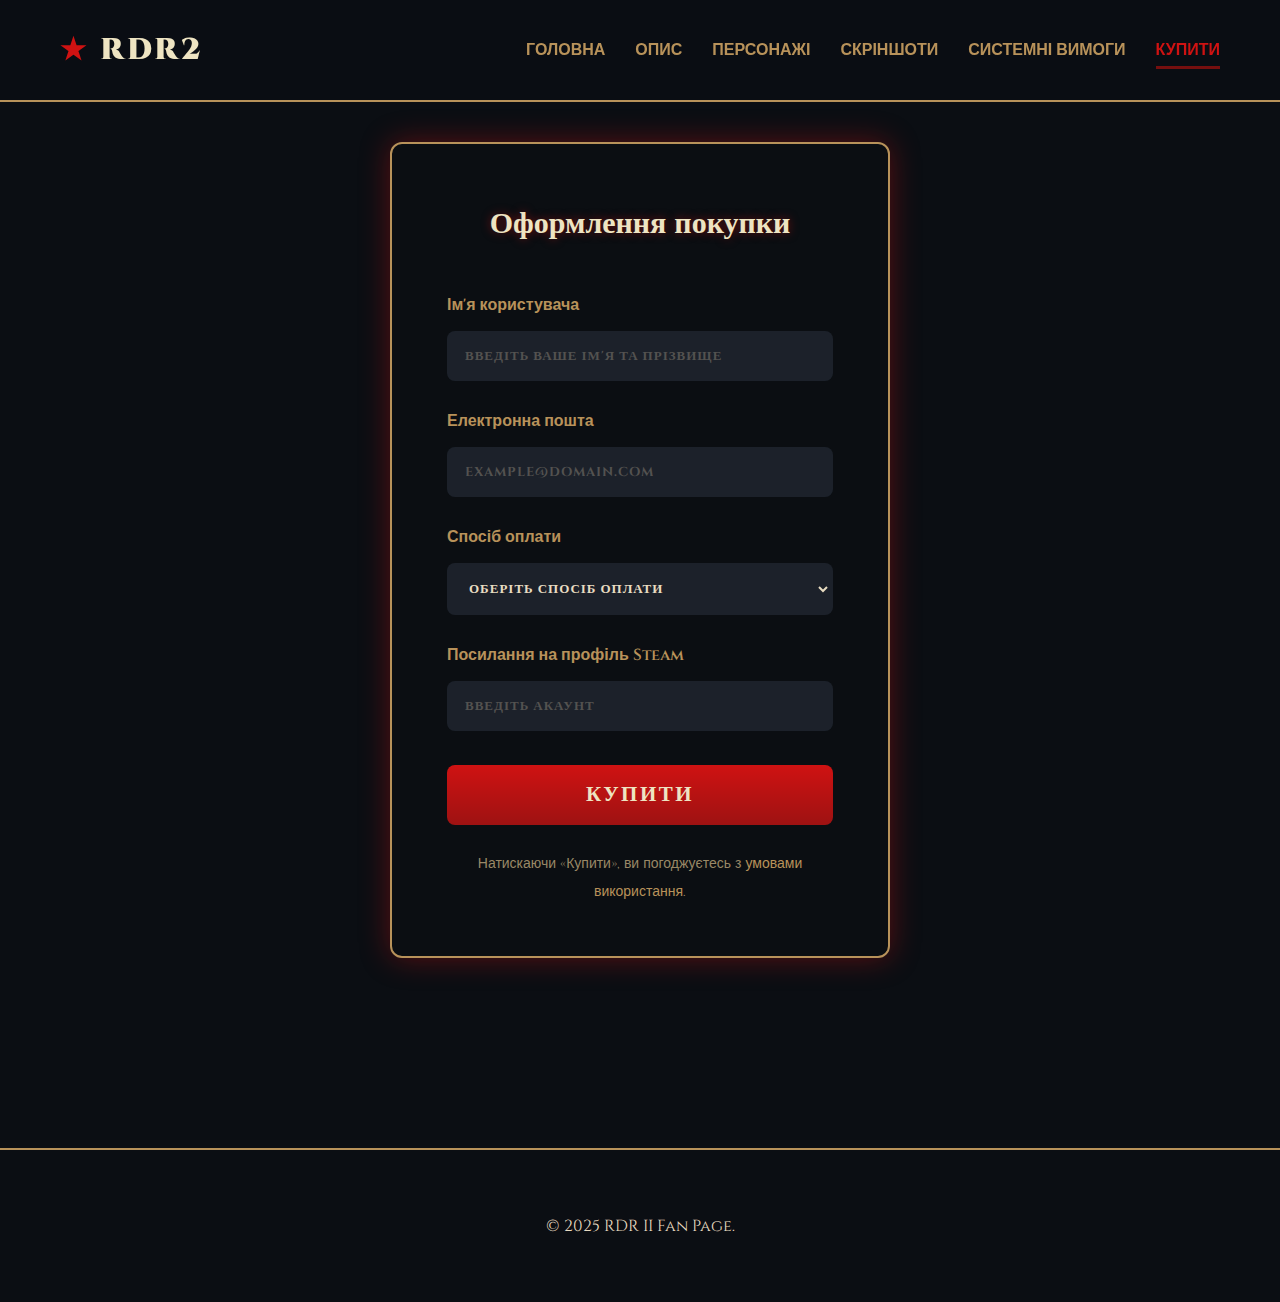
<file: form.html>
<!DOCTYPE html>
<html lang="uk">
<head>
    <meta charset="UTF-8">
    <meta name="viewport" content="width=device-width, initial-scale=1.0">
    <title>Оформлення покупки — RDR2</title>

    <link href="https://fonts.googleapis.com/css2?family=Cinzel:wght@400;700;900&display=swap" rel="stylesheet">

    <link rel="stylesheet" href="styles.css">
</head>
<body>
    <header>
        <div class="container header-inner">
            <div class="logo">RDR2</div>
            <nav>
                <ul>
                   <li><a href="index.html">Головна</a></li>
                    <li><a href="description.html">Опис</a></li>
                    <li><a href="characters.html">Персонажі</a></li>
                    <li><a href="screenshots.html">Скріншоти</a></li>
                    <li><a href="system.html">Системні вимоги</a></li>
                    <li><a href="form.html" class="active">Купити</a></li>
                </ul>
            </nav>
        </div>
    </header>

    <section class="purchase-section">
        <div class="purchase-form-container">
            <h1 class="form-title">Оформлення покупки</h1>
            
            <form class="purchase-form" action="#" method="POST">
                <div class="form-group">
                    <label for="username">Ім'я користувача</label>
                    <input type="text" id="username" name="username" placeholder="Введіть ваше ім'я та прізвище" required>
                </div>

                <div class="form-group">
                    <label for="email">Електронна пошта</label>
                    <input type="email" id="email" name="email" placeholder="example@domain.com" required>
                </div>

                <div class="form-group">
                    <label for="payment">Спосіб оплати</label>
                    <select id="payment" name="payment" required>
                        <option value="" disabled selected>Оберіть спосіб оплати</option>
                        <option value="monobank">Monobank</option>
                        <option value="privatbank">PrivatBank</option>
                        <option value="paypal">PayPal</option>
                        <option value="visa">Visa / Mastercard</option>
                    </select>
                </div>

                <div class="form-group">
                    <label for="steam">Посилання на профіль Steam</label>
                    <input type="text" id="steam" name="steam" placeholder="Введіть акаунт" required>
                </div>

                <button type="submit" class="submit-btn">Купити</button>
            </form>

            <p class="form-footer">
                Натискаючи «Купити», ви погоджуєтесь з <a href="https://store.steampowered.com/app/1174180/Red_Dead_Redemption_2/">умовами використання</a>.
            </p>
        </div>
    </section>
 <footer>
        <div class="container footer-inner">
            <div>© 2025 RDR II Fan Page.</div>
        </div>
    </footer>
</body>
</html>
</file>
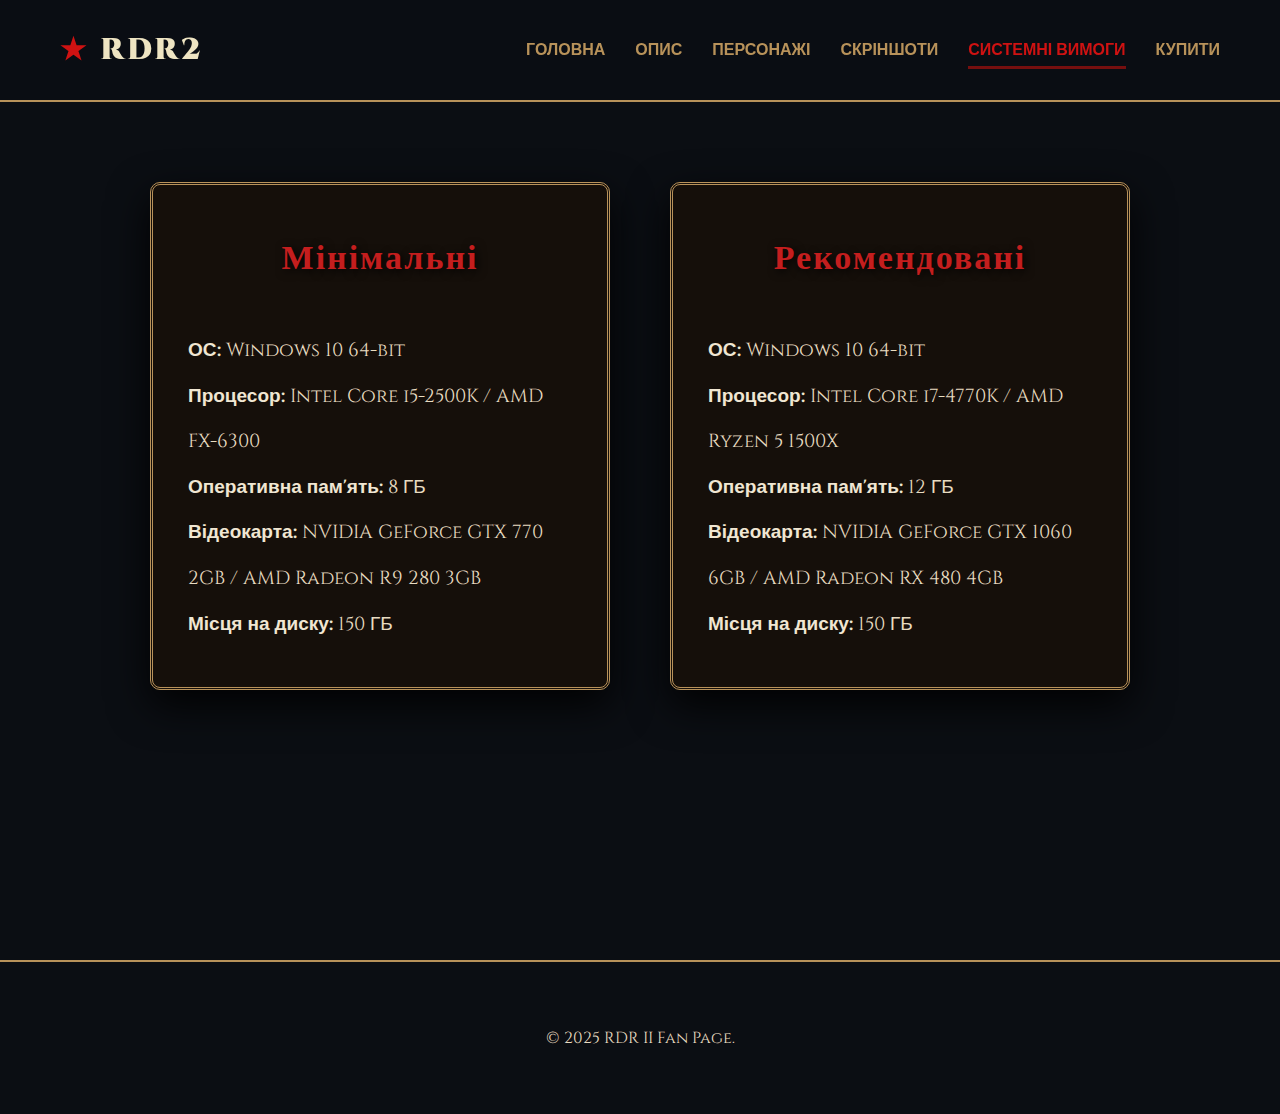
<file: system.html>
<!DOCTYPE html>
<html lang="uk">
<head>
  <meta charset="UTF-8" />
  <meta name="viewport" content="width=device-width, initial-scale=1.0"/>
  <title>RDR2 Fan Page</title>
  <link rel="stylesheet" href="styles.css" />
  <link href="https://fonts.googleapis.com/css2?family=Cinzel:wght@400;700;900&display=swap" rel="stylesheet">
</head>
<body>

  <header>
        <div class="container header-inner">
            <div class="logo">RDR2</div>
            <nav>
                <ul>
                    <li><a href="index.html">Головна</a></li>
                    <li><a href="description.html">Опис</a></li>
                    <li><a href="characters.html">Персонажі</a></li>
                    <li><a href="screenshots.html">Скріншоти</a></li>
                    <li><a href="system.html" class="active">Системні вимоги</a></li>
                    <li><a href="form.html">Купити</a></li>
                </ul>
            </nav>
        </div>
    </header>

<div class="main-container">
    <div class="cards">
        <h2 class="cards-title">Мінімальні</h2>
        <div class="specs">
            <p><strong>ОС:</strong> Windows 10 64-bit</p>
            <p><strong>Процесор:</strong> Intel Core i5-2500K / AMD FX-6300</p>
            <p><strong>Оперативна пам'ять:</strong> 8 ГБ</p>
            <p><strong>Відеокарта:</strong> NVIDIA GeForce GTX 770 2GB / AMD Radeon R9 280 3GB</p>
            <p><strong>Місця на диску:</strong> 150 ГБ</p>
        </div>
    </div>
    
    <div class="cards">
        <h2 class="cards-title">Рекомендовані</h2>
        <div class="specs">
            <p><strong>ОС:</strong> Windows 10 64-bit</p>
            <p><strong>Процесор:</strong> Intel Core i7-4770K / AMD Ryzen 5 1500X</p>
            <p><strong>Оперативна пам'ять:</strong> 12 ГБ</p>
            <p><strong>Відеокарта:</strong> NVIDIA GeForce GTX 1060 6GB / AMD Radeon RX 480 4GB</p>
            <p><strong>Місця на диску:</strong> 150 ГБ</p>
        </div>
    </div>
</div>

   <footer>
        <div class="container footer-inner">
            <div>© 2025 RDR II Fan Page.</div>
        </div>
    </footer>

</body>
</html>
</file>
<file: styles.css>
*, *::before, *::after {
    box-sizing: border-box;
    margin: 0;
    padding: 0;
}

    body {
        font-family: 'Cinzel', 'Arial', serif;
        background: #0b0e13 url(https://media.istockphoto.com/id/1132771864/ru/%D1%84%D0%BE%D1%82%D0%BE/%D1%82%D0%B5%D0%BC%D0%BD%D0%BE-%D0%BA%D1%80%D0%B0%D1%81%D0%BD%D1%8B%D0%B9-%D1%88%D0%B5%D1%80%D0%BE%D1%85%D0%BE%D0%B2%D0%B0%D1%82%D1%8B%D0%B9-%D1%84%D0%BE%D0%BD-%D0%B8%D0%BB%D0%B8-%D1%82%D0%B5%D0%BA%D1%81%D1%82%D1%83%D1%80%D0%B0.jpg?s=612x612&w=0&k=20&c=2eRFddGue4yna3NZ-e5-MQ2ZUgcH14Y3_4kWRAP8ckQ=) center top / cover no-repeat fixed;
        color: #e8dcc1;
        line-height: 2.0;
        min-height: 100vh;
        display: flex;
        flex-direction: column;
    }

    a { 
        color: #b8925a; 
        text-decoration: none; 
    }
    a:hover { 
        color: #9e1212; 
    }

    .container {
        width: 100%;
        max-width: 1200px;
        margin: 0 auto;
        padding: 0 20px;
    }

    header {
        background: rgba(11, 14, 19, 0.95);
        position: sticky;
        top: 0;
        z-index: 1000;
        border-bottom: 2px solid #b8925a;
    }

    .header-inner {
        display: flex;
        justify-content: space-between;
        align-items: center;
        padding: 20px;
    }

    .logo {
        font-size: 30px;
        font-weight: 900;
        letter-spacing: 3px;
        color: #eee4c2;
    }
    .logo::before {
        content: "★";
        margin-right: 10px;
        color:#cf1212;
    }

    nav ul {
        display: flex;
        gap: 30px;
        list-style: none;
    }

    nav a {
        font-weight: 700;
        text-transform: uppercase;
        position: relative;
        padding: 8px 0;
        transition: color 0.3s ease;
    }
    nav a.active {
        color: #cf1212 !important; 
    }
    nav a.active::after {
        content: '';
        position: absolute;
        width: 100%;
        height: 3px;
        background: #760f0f;
        bottom: 0;
        left: 0;
    }
    nav a:hover {
        color: #9e1212;
    }
    nav a:hover::after {
        content: '';
        position: absolute;
        width: 100%;
        height: 3px;
        background: #9e1212;
        bottom: 0;
        left: 0;
    }

    .gallery {
        display: grid;
        grid-template-columns: repeat(auto-fit, minmax(280px, 1fr));
        gap: 20px;
    }

    .card {
        position: relative;
        overflow: hidden;
        border: 1px solid #b8925a;
    }
    .card img {
        width: 100%;
        display: block;
        transition: transform 0.5s ease;
    }
    .card:hover img {
        transform: scale(1.1);
    }
    .card::before {
        content: '';
        position: absolute;
        inset: 0;
        background: linear-gradient(transparent, #0b0e13);
        opacity: 0;
        transition: opacity 0.4s;
    }
    .card:hover::before {
        opacity: 0.8;
    }
    .card-caption {
        position: absolute;
        bottom: 20px;
        left: 20px;
        color: #fff;
        font-size: 1.4rem;
        font-weight: 700;
        opacity: 0;
        transform: translateY(20px);
        transition: all 0.4s;
    }
    .card:hover .card-caption {
        opacity: 1;
        transform: translateY(0);
    }

    .form-footer {
            text-align: center;
            margin-top: 25px;
            font-size: 14px;
            color: #998866;
        }
    footer {
        background: rgba(11, 14, 19, 0.98);
        border-top: 2px solid #b8925a;
        padding: 40px 0;
        margin-top: 150px;
    }
    .footer-inner {
        display: flex;
        flex-direction: column;
        align-items: center;
        justify-content: center;
        text-align: center;
        gap: 15px;
        padding: 20px 0;
    }

    @media (max-width: 1024px) {
        .hero-logo { width: 380px; }
    }
    @media (max-width: 768px) {
        nav ul { gap: 15px; font-size: 0.9rem; }
        .hero p { font-size: 1.1rem; }
        .gallery { grid-template-columns: 1fr; }
    }
    @media (max-width: 480px) {
        .header-inner { flex-direction: column; gap: 15px; }
        .logo { font-size: 1.8rem; }
        nav ul { flex-wrap: wrap; justify-content: center; }
    }

    /* ОПИС */

    .main-wrapper {
        flex: 1;
        padding: 40px 20px;
        display: flex;
        justify-content: center;
    }


    main {
            flex: 1;
            min-width: 300px;
            max-width: 1200px;
            background: rgba(11, 14, 19, 0.85);
            padding: 30px;
            border: 1px solid #b8925a;
        }


    .hero {
            max-width: 1200px;
            text-align: center;
            margin-bottom: 20px;
        }
        .hero h1 {
            font-size: 4rem;
            text-shadow: 3px 3px 10px #000;
            margin-bottom: 20px;
            line-height: 0.85;
            letter-spacing: 2px;
        }
        .hero p {
            color: #eee4c2;
            font-size: 1.3rem;
            max-width: 1600px;
            margin: 0 auto 30px;
        }
        .hero-logo {
            display: block;
            margin: 0 auto 25px auto;
            width: 450px;
            max-width: 90%;
            height: auto;
            filter: drop-shadow(0 4px 8px rgba(0, 0, 0, 0.6));
        }


    .btn {
        display: inline-block;
        background: #b8925a;
        color: #0b0e13;
        padding: 16px 40px;
        font-weight: 900;
        text-transform: uppercase;
        border: 2px solid #b8925a;
        transition: all 0.4s ease;
    }
    .btn:hover {
        background: transparent;
        color: #b8925a;
        transform: scale(1.07);
    }


    @media (max-width: 900px) {
            .main-wrapper {flex-direction: column; align-items: center; gap: 20px; padding: 15px;}
            aside {width: 100%; max-width: 400px; top: 0; position: static; align-self: center;}
            main {width: 100%; max-width: 700px;}
        }
        @media (max-width: 1024px) {
            .main-wrapper {flex-direction: column;}
            aside {width: 100%; position: static;}
            .hero h1 {font-size: 3rem; }
        }
        @media (max-width: 768px) {
            nav ul {gap: 15px; font-size: 0.9rem;}
            .hero h1 {font-size: 2.5rem; }
            .hero p {font-size: 1.1rem; }
            .gallery {grid-template-columns: 1fr;}
        }
        @media (max-width: 480px) {
            .header-inner {flex-direction: column; gap: 15px;}
            .logo { font-size: 1.8rem; }
            nav ul { flex-wrap: wrap; justify-content: center; }
            .footer-inner {flex-direction: column; text-align: center;}
        }

        /* The Van der Linde gang */

    .gallery {
        padding: 100px 20px;
        max-width: 1400px;
        margin: 0 auto;
        display: grid;
        grid-template-columns: repeat(auto-fit, minmax(300px, 1fr));
        gap: 60px;
        justify-items: center;
    }

    .character {
        position: relative;
        width: 100%;
        max-width: 380px;
        aspect-ratio: 3 / 4.3;
        border: 5px solid #8B0000;
        border-radius: 12px;
        overflow: hidden;
        box-shadow: 0 25px 50px rgba(0,0,0,0.9);
        transition: transform 0.4s ease;
    }

    .character:hover {
        transform: translateY(-25px);
    }

    .character img {
        width: 100%;
        height: 100%;
        object-fit: cover;
    }

    .overlay {
        position: absolute;
        bottom: 0; left: 0; right: 0;
        padding: 100px 20px 30px;
        background: linear-gradient(transparent, rgba(139,0,0,0.98));
        text-align: center;
        font-size: clamp(26px, 6vw, 38px);
        font-weight: 900;
        text-transform: uppercase;
        letter-spacing: 5px;
        color: #fff;
        text-shadow: 4px 4px 12px #000;
        opacity: 0;
        transition: opacity 0.5s ease;
    }

    .character:hover .overlay { opacity: 1; }


    @media (max-width: 768px) {
        .gallery {padding: 80px 15px; gap: 50px; grid-template-columns: 1fr;}
        .character {max-width: 340px;}
    }

    /* СКРІНШОТИ */

    .gallery {
        display: grid;
        grid-template-columns: repeat(auto-fit, minmax(280px, 1fr));
        gap: 30px;
        max-width: 1400px;
        margin: 0 auto;
        padding: 50px;
    }

    .gallery .card {
        display: block;
        cursor: zoom-in;
    }

    .card {
        position: relative;
        overflow: hidden;
        border-radius: 14px;
        background: #1a1a1a;
        box-shadow: 0 8px 20px rgba(0, 0, 0, 0.7);
        transition: transform 0.3s ease;
    }
    .card img {
        width: 100%;
        height: 200px;
        object-fit: cover;
        border: 2px solid #b8925a;
        border-radius: 12px;
        background: #8b1e1e;
        transition: transform 0.4s ease, box-shadow 0.4s ease, border-color 0.4s ease;
        box-shadow: 0 4px 15px rgba(0, 0, 0, 0.6);
    }
    .card:hover img {
        transform: scale(1.15);
        border-color: #cf1212;
        box-shadow: 0 0 25px rgba(207, 18, 18, 0.6);
    }
    .card::before {
        content: '';
        position: absolute;
        inset: 0;
        opacity: 0;
        transition: opacity 0.3s;
    }
    .card:hover::before {
        opacity: 0.8;
    }
    .card-caption {
        position: absolute;
        bottom: 20px;
        left: 20px;
        color: #fff;
        font-size: 1.4rem;
        font-weight: 700;
        opacity: 0;
        transform: translateY(20px);
        transition: all 0.4s;
    }
    .card:hover .card-caption {
        opacity: 1;
        transform: translateY(0);
    }


    .lightbox-target {
        position: fixed;
        top: -100%;
        left: 0;
        width: 100%;
        height: 100%;
        background: rgba(0,0,0,0.96);
        display: flex;
        align-items: center;
        justify-content: center;
        opacity: 0;
        transition: opacity .4s ease;
        z-index: 9999;
        pointer-events: none;
    }

    .lightbox-target:target {
        opacity: 1;
        top: 0;
        bottom: 0;
        pointer-events: auto;
    }

    .lightbox-target img {
        max-width: 90%;
        max-height: 90vh;
        border: 5px solid #b8925a;
        border-radius: 6px;
        box-shadow: 0 0 50px rgba(184,146,90,0.7);
        animation: zoom .5s ease;
    }

@keyframes zoom {
    from { transform: scale(0.6); }
    to   { transform: scale(1); }
    }

    .close-link {
        position: absolute;
        top: 30px;
        right: 40px;
        font-size: 60px;
        color: #b8925a;
        text-decoration: none;
        line-height: 1;
    }
    .close-link:hover {
        color: #cf1212;
    }

    .lightbox-target {
        padding: 40px;
    }
    .lightbox-target a.close-link::before {
        content: "×";
    }
    @media (max-width: 1024px) {
        .hero-logo {width: 380px;}
    }
    @media (max-width: 768px) {
        nav ul {gap: 15px; font-size: 0.9rem;}
        .hero p {font-size: 1.1rem;}
        .gallery {grid-template-columns: 1fr;}
    }
    @media (max-width: 480px) {
        .header-inner {flex-direction: column; gap: 15px;}
        .logo {font-size: 1.8rem;}
        nav ul {flex-wrap: wrap; justify-content: center;}
    }
    
    /* СИСТЕМНІ ВИМОГИ */
    .main-container {
        max-width: 1200px;
        margin: 80px auto 120px;
        padding: 0 20px;
        display: flex;
        flex-wrap: wrap;
        justify-content: center;
        gap: 60px;
        flex: 1;
}

.cards {
    background: rgba(22, 16, 10, 0.96);
    border: 3px double #b8925a;
    border-radius: 10px;
    padding: 40px 35px;
    width: 460px;
    max-width: 100%;
    box-shadow: 0 15px 40px rgba(0,0,0,0.9);
    transition: all 0.4s ease;
    position: relative;
}

.cards::before {
    content: '';
    position: absolute;
    top: 0;
    left: 0;
    right: 0;
    bottom: 0;
    background: inherit;
    border-radius: inherit;
    padding: 3px;
    mask: linear-gradient(#fff 0 0) content-box, linear-gradient(#fff 0 0);
    mask-composite: xor;
    -webkit-mask-composite: xor;
    z-index: -1;
}

.cards:hover {
    transform: translateY(-15px);
    box-shadow: 0 30px 60px rgba(0,0,0,0.95);
}

.cards-title {
    text-align: center;
    font-family: 'Cinzel', serif;
    font-size: 34px;
    font-weight: 700;
    color: #c41e1e;
    text-shadow: 2px 2px 10px #000;
    margin-bottom: 35px;
    letter-spacing: 2px;
}

.specs p {
    font-size: 19px;
    line-height: 2.4;
}

.specs strong { 
    color: #f0e6d2; 
}
.specs .old {
    color: #c41e1e;
    text-decoration: underline;
    text-decoration-color: #8b1e1e;
    text-underline-offset: 5px;
}
@media (max-width: 1024px) {
    .header-inner { 
        padding: 0 20px; 
    }
    nav ul { 
        gap: 40px; 
    }
    nav a { 
        font-size: 14.5px; 
    }
    .logo { 
        font-size: 36px; 
    }
    .logo::before { 
        font-size: 40px; 
    }
}

@media (max-width: 768px) {
    header {padding: 16px 0 22px; }
    .logo { 
        font-size: 32px; 
    }
    .logo::before { 
        font-size: 36px; 
        margin-right: 12px; 
    }
    nav ul { 
        gap: 32px; 
    }
    nav a { 
        font-size: 14px; 
        letter-spacing: 1.5px; 
    }
    .main-container {
        margin: 60px auto 100px;
        gap: 40px;
    }
    .cards {
        width: 100%;
        max-width: 500px;
    }
}

@media (max-width: 480px) {
    header { 
        padding: 14px 0 20px; 
    }
    .logo { 
        font-size: 28px; 
    }
    .logo::before { 
        font-size: 32px; 
        margin-right: 10px; 
    }
    nav ul {
        gap: 20px;
        flex-wrap: wrap;
    }
    nav a {
        font-size: 13px;
        letter-spacing: 1.2px;
    }
    .main-container {
        margin: 40px auto 80px;
        gap: 30px;
    }
    .cards {
        padding: 30px 25px;
    }
    .cards-title {
        font-size: 28px;
    }
}
/* КУПИТИ */

.purchase-section {
        flex: 1;
        display: flex;
        justify-content: center;
        align-items: center;
        padding: 40px 20px;
    }
    .purchase-form-container {
        background: rgba(11, 14, 19, 0.97);
        padding: 50px 55px;
        border-radius: 12px;
        border: 2px solid #b8925a;
        box-shadow: 0 0 30px rgba(207, 18, 18, 0.4);
        max-width: 500px;
        width: 100%;
    }
    .form-title {
        font-size: 30px;
        text-align: center;
        margin-bottom: 35px;
        color: #eee4c2;
        font-family: 'Cinzel', serif; 
        text-shadow: 0 0 10px rgba(207, 18, 18, 0.5);
    }
    .form-group { margin-bottom: 24px; }

    label {
        display: block;
        margin-bottom: 10px;
        font-weight: 600;
        color: #b8925a;
        font-size: 16px;
    }
    input,
    select {
        width: 100%;
        padding: 14px 16px;
        background: rgba(30, 35, 45, 0.9);
        border: 2px solid transparent;
        border-radius: 8px;
        color: #e8dcc1;
        font-family: 'Cinzel', serif;
        font-size: 13px;
        font-weight: 700;
        text-transform: uppercase;
        letter-spacing: 1px;
        transition: all 0.3s ease;
    }
    input::placeholder {
        color: #535250;
        opacity: 1;
        text-transform: uppercase;
        font-weight: 700;
    }
    input:focus,
    select:focus {
        outline: none;
        border-color: #cf1212;
        background: rgba(40, 45, 55, 0.95);
        box-shadow: 0 0 12px rgba(207, 18, 18, 0.5);
    }
    .submit-btn {
        width: 100%;
        padding: 16px;
        margin-top: 10px;
        background: linear-gradient(to bottom, #cf1212, #9e1212);
        color: #eee4c2;
        font-family: 'Cinzel', serif;
        font-size: 21px;
        font-weight: 900;
        text-transform: uppercase;
        letter-spacing: 2.5px;
        border: none;
        border-radius: 8px;
        cursor: pointer;
        transition: all 0.4s;
    }
    .submit-btn:hover {
        background: linear-gradient(to bottom, #e62626, #cf1212);
        transform: translateY(-3px);
        box-shadow: 0 12px 25px rgba(207, 18, 18, 0.6);
    }

    @media (max-width: 1400px) {
        .main-wrapper {
            flex-direction: column;
            align-items: center;
            gap: 30px;
            padding: 20px;
        }

        aside {
            width: 100%;
            max-width: 600px;
            top: 0;
            position: static;
            align-self: center;
        }

        main {
            width: 100%;
            max-width: 900px;
        }
    }
    @media (max-width: 900px) {
        .main-wrapper {
            flex-direction: column;
            align-items: center;
            gap: 20px;
            padding: 15px;
        }

        aside {
            width: 100%;
            max-width: 400px;
            top: 0;
            position: static;
            align-self: center;
        }

        main {
            width: 100%;
            max-width: 700px;
        }
    }
    @media (max-width: 1024px) {
        .main-wrapper {
            flex-direction: column;
        }
        aside {
            width: 100%;
            position: static;
        }
        .hero h1 { font-size: 3rem; }
    }
    @media (max-width: 768px) {
        nav ul {
            gap: 15px;
            font-size: 0.9rem;
        }
        .hero h1 { font-size: 2.5rem; }
        .hero p { font-size: 1.1rem; }
        .gallery {
            grid-template-columns: 1fr;
        }
    }
    @media (max-width: 480px) {
        .header-inner {
            flex-direction: column;
            gap: 15px;
        }
        .logo { font-size: 1.8rem; }
        nav ul { flex-wrap: wrap; justify-content: center; }
        .footer-inner {
            flex-direction: column;
            text-align: center;
        }
    }
</file>
